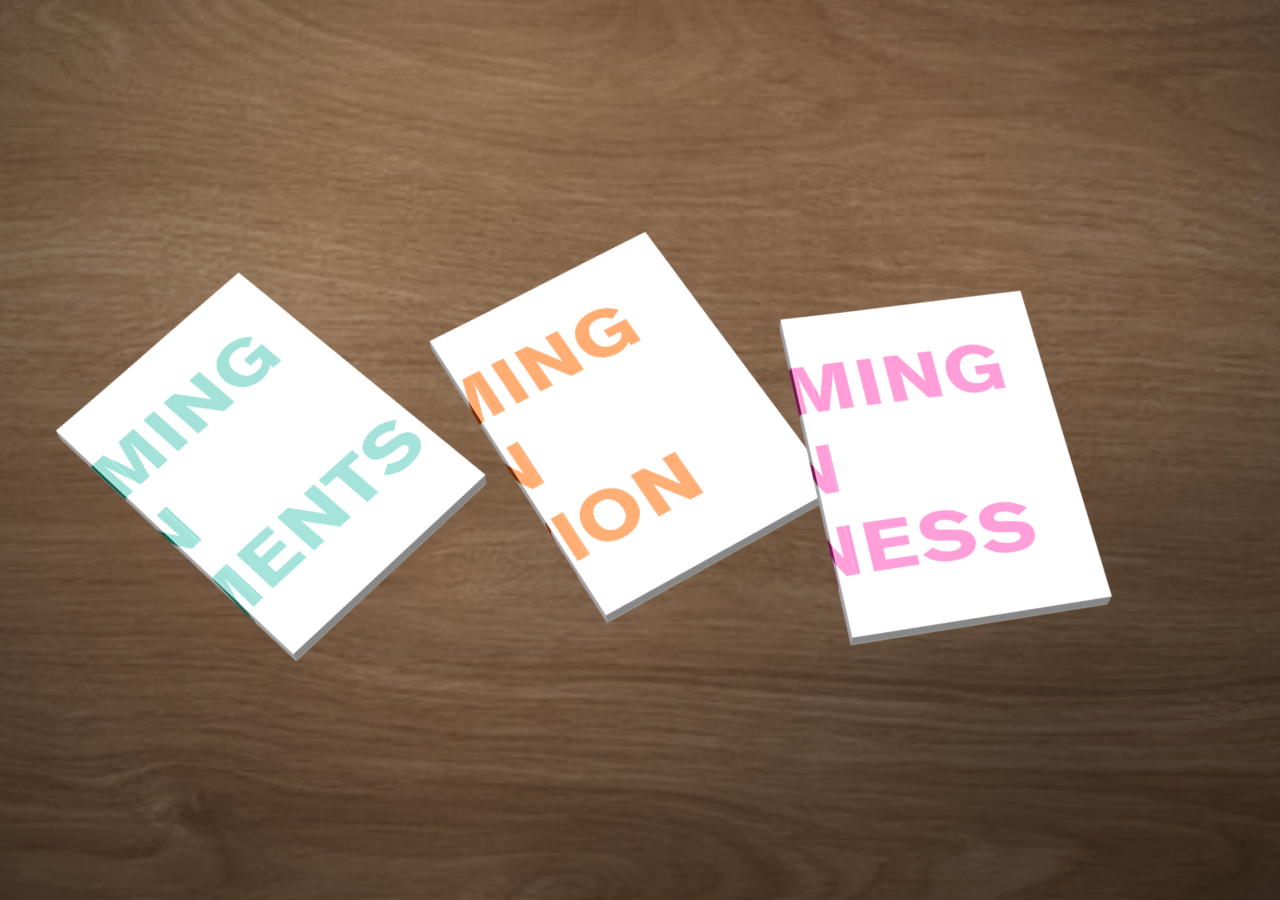
<file: index.html>
<!doctype html>
<html lang="en">
<head>
  <meta charset="UTF-8">
  <meta name="viewport" content="width=device-width, initial-scale=1.0">
  <title>3 Book Collection</title>
  <link rel="stylesheet" href="main.css">
</head>
<body class="table-page">

  <div class="table-scene">
    <div class="table-photo"></div>

    <div class="books-layout">
      <a class="table-book book-back" href="book1/book1.html" data-book="book1" aria-label="Open Book 1">
        <span class="book-glow"></span>
        <span class="book-shadow"></span>
        <span class="book-stack"></span>
        <span class="book-face">
          <img src="book1_cover.png" alt="Book 1 cover">
        </span>
      </a>

      <a class="table-book book-middle" href="book2/book2.html" data-book="book2" aria-label="Open Book 2">
        <span class="book-glow"></span>
        <span class="book-shadow"></span>
        <span class="book-stack"></span>
        <span class="book-face">
          <img src="book2_cover.png" alt="Book 2 cover">
        </span>
      </a>

      <a class="table-book book-front" href="book3/book3.html" data-book="book3" aria-label="Open Book 3">
        <span class="book-glow"></span>
        <span class="book-shadow"></span>
        <span class="book-stack"></span>
        <span class="book-face">
          <img src="book3_cover.png" alt="Book 3 cover">
        </span>
      </a>
    </div>

    <div class="table-overlay"></div>
  </div>

  <script src="main.js"></script>
</body>
</html>
</file>
<file: main.css>
@import url('https://fonts.googleapis.com/css2?family=Cormorant+Garamond:ital,wght@0,300;0,400;1,300&family=Helvetica+Neue:wght@200;300&display=swap');

* {
  box-sizing: border-box;
}

html,
body {
  margin: 0;
  width: 100%;
  height: 100%;
  overflow: hidden;
  font-family: 'Cormorant Garamond', Georgia, serif;
}

body.table-page {
  background: #1a110a;
  cursor: default;
}

/* ── Table scene ── */
.table-scene {
  position: relative;
  width: 100vw;
  height: 100vh;
  overflow: hidden;
  user-select: none;
}

.table-photo {
  position: absolute;
  inset: 0;
  background:
    linear-gradient(160deg, rgba(255,245,220,0.06) 0%, rgba(0,0,0,0.22) 100%),
    url("wood-table.jpg") center center / cover no-repeat;
  filter: saturate(0.88) brightness(0.82);
  transform: scale(1.04);
}

.table-photo::after {
  content: "";
  position: absolute;
  inset: 0;
  background:
    radial-gradient(ellipse at 22% 14%, rgba(255,220,140,0.13), transparent 35%),
    radial-gradient(ellipse at 80% 80%, rgba(0,0,0,0.28), transparent 40%),
    radial-gradient(ellipse at 50% 50%, rgba(0,0,0,0.10), transparent 70%);
  pointer-events: none;
}

/* ── Ambient light vignette ── */
.table-scene::before {
  content: "";
  position: absolute;
  inset: 0;
  background: radial-gradient(
    ellipse at 50% 40%,
    transparent 38%,
    rgba(10, 6, 2, 0.55) 100%
  );
  z-index: 2;
  pointer-events: none;
}

/* ── Books layout ── */
.books-layout {
  position: relative;
  width: 100%;
  height: 100%;
  z-index: 3;
}

/* ── Individual book ── */
.table-book {
  position: absolute;
  display: block;
  width: min(32vw, 420px);
  aspect-ratio: 0.72 / 1;
  text-decoration: none;
  cursor: grab;
  transform-style: preserve-3d;
  transition: transform 0.35s cubic-bezier(0.2, 0.8, 0.2, 1), filter 0.5s ease, opacity 0.5s ease;
  will-change: transform;
  perspective: 800px;
  touch-action: none;
}

.table-book:active {
  cursor: grabbing;
}

.table-book.is-dragging {
  cursor: grabbing !important;
  transition: none !important;
  z-index: 100 !important;
}

/* Default positions — overridden by JS/cookies */
.book-back {
  left: 22%;
  top: 52%;
  transform: translate(-50%, -50%) rotate(-18deg);
  z-index: 1;
}

.book-middle {
  left: 50%;
  top: 48%;
  transform: translate(-50%, -50%) rotate(-4deg);
  z-index: 2;
}

.book-front {
  left: 74%;
  top: 53%;
  transform: translate(-50%, -50%) rotate(16deg);
  z-index: 3;
}

/* on hover, snap transition faster for live parallax feel */
.table-book:hover {
  transition: transform 0.12s ease, filter 0.3s ease;
  z-index: 10 !important;
}

/* ── Glow ── */
.book-glow {
  position: absolute;
  inset: -30px;
  background: radial-gradient(
    circle,
    rgba(255, 228, 170, 0.2) 0%,
    rgba(255, 210, 120, 0.08) 40%,
    transparent 70%
  );
  filter: blur(22px);
  opacity: 0;
  transition: opacity 1s ease;
  z-index: 0;
  pointer-events: none;
}

.table-book:hover .book-glow {
  opacity: 1;
}

/* ── Shadow hidden ── */
.book-shadow {
  display: none;
}

/* ── Book stack hidden — cover images are already mocked up ── */
.book-stack {
  display: none;
}

/* ── Book face — just the image, flat on the table ── */
.book-face {
  position: absolute;
  inset: 0;
  z-index: 2;
  overflow: hidden;
  background: transparent;
  box-shadow: none;
  transition: none;
}

.table-book:hover .book-face {
  box-shadow: none;
}

.book-face img {
  width: 100%;
  height: 100%;
  display: block;
  object-fit: cover;
  user-select: none;
  -webkit-user-drag: none;
  pointer-events: none;
}

/* hover brightness */
.table-book:not(:hover) {
  filter: brightness(0.97);
}

/* ── Page transition overlay ── */
.table-overlay {
  position: absolute;
  inset: 0;
  background: rgba(232, 220, 202, 0.97);
  opacity: 0;
  pointer-events: none;
  z-index: 20;
  transition: opacity 0.8s ease;
}

body.is-leaving .table-overlay {
  opacity: 1;
}

body.returned .table-overlay {
  animation: fadeBackIn 0.95s ease forwards;
}

@keyframes fadeBackIn {
  0%   { opacity: 1; }
  100% { opacity: 0; }
}

.table-book.return-focus {
  animation: returnFocus 1.2s cubic-bezier(0.22, 1, 0.36, 1);
}

@keyframes returnFocus {
  0%   { opacity: 0; filter: blur(6px) brightness(1.2); }
  100% { opacity: 1; filter: blur(0) brightness(1); }
}

/* ── Entry animation ── */
.table-book {
  animation: bookSettle 1.1s cubic-bezier(0.22, 1, 0.36, 1) both;
}

.book-back   { animation-delay: 0.05s; }
.book-middle { animation-delay: 0.18s; }
.book-front  { animation-delay: 0.30s; }

@keyframes bookSettle {
  0%   { opacity: 0; filter: blur(4px); }
  100% { opacity: 1; filter: blur(0); }
}

/* ── Hint label ── */
.drag-hint {
  position: fixed;
  bottom: 28px;
  left: 50%;
  transform: translateX(-50%);
  font-family: 'Cormorant Garamond', Georgia, serif;
  font-size: 12px;
  font-weight: 300;
  letter-spacing: 0.22em;
  color: rgba(255,240,210,0.38);
  text-transform: uppercase;
  pointer-events: none;
  z-index: 5;
  animation: hintFade 3.5s ease 2s both;
}

@keyframes hintFade {
  0%   { opacity: 0; }
  20%  { opacity: 1; }
  80%  { opacity: 1; }
  100% { opacity: 0; }
}

/* ── Hint label ── */
.drag-hint {
  position: fixed;
  bottom: 28px;
  left: 50%;
  transform: translateX(-50%);
  font-family: 'Cormorant Garamond', Georgia, serif;
  font-size: 12px;
  font-weight: 300;
  letter-spacing: 0.22em;
  color: rgba(255,240,210,0.38);
  text-transform: uppercase;
  pointer-events: none;
  z-index: 5;
  white-space: nowrap;
  animation: hintFade 4s ease 1.5s both;
}

@keyframes hintFade {
  0%   { opacity: 0; }
  20%  { opacity: 1; }
  80%  { opacity: 1; }
  100% { opacity: 0; }
}
@media (max-width: 1000px) {
  .table-book { width: min(27vw, 270px); }
  .book-back   { left: 24%; top: 55%; }
  .book-middle { left: 50%; top: 49%; }
  .book-front  { left: 74%; top: 55%; }
}

@media (max-width: 700px) {
  .table-book { width: min(32vw, 190px); }
  .book-stack { transform: translate(7px, 6px); }
  .book-shadow { bottom: -14px; height: 18px; }
}

/* snap animation when layout cycles */
.table-book.snapping {
  transition: transform 0.55s cubic-bezier(0.22, 1, 0.36, 1),
              left      0.55s cubic-bezier(0.22, 1, 0.36, 1),
              top       0.55s cubic-bezier(0.22, 1, 0.36, 1) !important;
}
</file>
